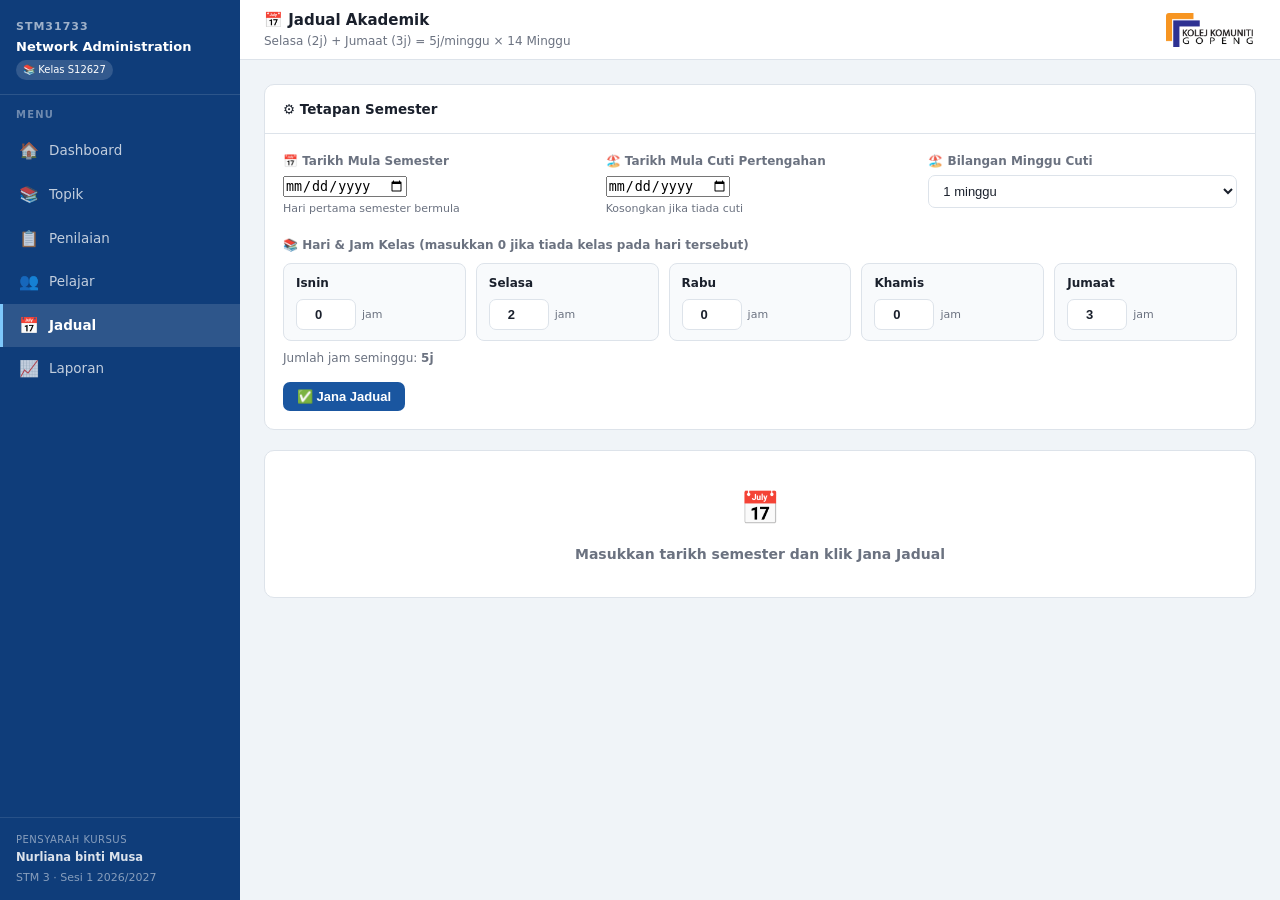
<file: schedule.html>
<!DOCTYPE html>
<html lang="ms">
<head>
<meta charset="UTF-8">
<meta name="viewport" content="width=device-width, initial-scale=1.0">
<title>STM31733 – Jadual Akademik</title>
<link rel="stylesheet" href="style.css">
<style>
/* Schedule-specific styles */
.week-row {
    border: 1px solid var(--border);
    border-radius: 10px;
    margin-bottom: 10px;
    overflow: hidden;
    transition: box-shadow 0.15s;
}
.week-row:hover { box-shadow: 0 2px 8px rgba(0,0,0,0.07); }
.week-row.current { border: 2px solid var(--primary); box-shadow: 0 0 0 3px rgba(26,86,160,0.1); }
.week-row.overdue { border-color: var(--danger); }
.week-row.break-week { border-color: #7c3aed; background: #faf5ff; }
.week-row.done { border-color: var(--success); background: #f0fdf4; }

.week-header {
    display: flex;
    align-items: center;
    gap: 10px;
    padding: 10px 14px;
    cursor: pointer;
    user-select: none;
    flex-wrap: wrap;
}
.week-num {
    font-size: 12px;
    font-weight: 800;
    width: 30px;
    height: 30px;
    border-radius: 50%;
    display: flex;
    align-items: center;
    justify-content: center;
    flex-shrink: 0;
    color: #fff;
    background: var(--muted);
}
.week-row.current  .week-num { background: var(--primary); }
.week-row.done     .week-num { background: var(--success); }
.week-row.overdue  .week-num { background: var(--danger); }
.week-row.break-week .week-num { background: #7c3aed; }

.week-dates {
    font-size: 11.5px;
    color: var(--muted);
    flex-shrink: 0;
}
.week-topics-pill {
    display: flex;
    gap: 4px;
    flex-wrap: wrap;
    flex: 1;
}
.week-status {
    font-size: 11.5px;
    font-weight: 600;
    flex-shrink: 0;
    margin-left: auto;
}
.week-body {
    padding: 0 14px 12px;
    display: none;
}
.week-body.open { display: block; }

.day-section {
    display: flex;
    gap: 10px;
    margin-bottom: 8px;
    flex-wrap: wrap;
}
.day-label {
    font-size: 11px;
    font-weight: 700;
    color: #fff;
    padding: 2px 8px;
    border-radius: 4px;
    flex-shrink: 0;
    width: 70px;
    text-align: center;
    margin-top: 2px;
}
.day-label.tuesday { background: #1a56a0; }
.day-label.friday  { background: #2e7d32; }

.slot-list {
    flex: 1;
    display: flex;
    flex-direction: column;
    gap: 3px;
}
.slot-item {
    display: flex;
    align-items: center;
    gap: 8px;
    font-size: 12px;
    padding: 3px 8px;
    border-radius: 4px;
    background: #f8fafc;
}
.slot-item.pb-slot {
    background: #fef9c3;
    font-weight: 600;
}
.slot-hours {
    font-size: 10px;
    color: var(--muted);
    flex-shrink: 0;
    min-width: 30px;
    text-align: right;
}

/* Input form */
.config-form {
    display: grid;
    grid-template-columns: repeat(auto-fit, minmax(200px, 1fr));
    gap: 14px;
    align-items: end;
}

/* Progress overview */
.week-progress-bar {
    height: 6px;
    background: #e5e7eb;
    border-radius: 99px;
    overflow: hidden;
    margin-top: 4px;
    min-width: 80px;
}
.week-progress-fill {
    height: 100%;
    border-radius: 99px;
    transition: width 0.3s;
}

/* Timeline strip */
.timeline-strip {
    display: flex;
    gap: 4px;
    flex-wrap: nowrap;
    overflow-x: auto;
    padding: 8px 0 4px;
}
.timeline-cell {
    min-width: 48px;
    height: 36px;
    border-radius: 6px;
    display: flex;
    flex-direction: column;
    align-items: center;
    justify-content: center;
    font-size: 10px;
    font-weight: 700;
    color: #fff;
    flex-shrink: 0;
    cursor: pointer;
    opacity: 0.9;
    transition: opacity 0.15s, transform 0.1s;
}
.timeline-cell:hover { opacity: 1; transform: scaleY(1.1); }
.timeline-cell.cell-done    { background: var(--success); }
.timeline-cell.cell-current { background: var(--primary); border: 2px solid #fff; box-shadow: 0 0 0 2px var(--primary); }
.timeline-cell.cell-overdue { background: var(--danger); }
.timeline-cell.cell-future  { background: #94a3b8; }
.timeline-cell.cell-break   { background: #7c3aed; }
</style>
</head>
<body>
<div class="layout">

  <!-- SIDEBAR -->
  <aside class="sidebar">
    <div class="sidebar-brand">
      <div class="course-code">STM31733</div>
      <div class="course-name">Network Administration</div>
      <span class="class-badge">📚 Kelas S12627</span>
    </div>
    <nav class="nav-section">
      <div class="nav-section-title">Menu</div>
      <a href="index.html"       class="nav-item"><span class="icon">🏠</span> Dashboard</a>
      <a href="topics.html"      class="nav-item"><span class="icon">📚</span> Topik</a>
      <a href="assessments.html" class="nav-item"><span class="icon">📋</span> Penilaian</a>
      <a href="students.html"    class="nav-item"><span class="icon">👥</span> Pelajar</a>
      <a href="schedule.html"    class="nav-item"><span class="icon">📅</span> Jadual</a>
      <a href="reports.html"     class="nav-item"><span class="icon">📈</span> Laporan</a>
    </nav>
    <div class="sidebar-footer" id="sf-info"></div>
  </aside>

  <!-- MAIN -->
  <div class="main">
    <div class="topbar">
      <div>
        <div class="topbar-title">📅 Jadual Akademik</div>
        <div class="topbar-sub">Selasa (2j) + Jumaat (3j) = 5j/minggu × 14 Minggu</div>
      </div>
      <img src="KKGPP.png" alt="Logo KKGPP" class="topbar-logo">
    </div>

    <div class="content">

      <!-- CONFIG FORM -->
      <div class="card mb-5">
        <div class="card-header"><h3>⚙️ Tetapan Semester</h3></div>
        <div class="card-body">
          <div style="display:grid;grid-template-columns:repeat(auto-fit,minmax(200px,1fr));gap:14px;margin-bottom:18px">
            <div class="form-group" style="margin:0">
              <label>📅 Tarikh Mula Semester</label>
              <input type="date" id="cfg-sem-start">
              <div style="font-size:11px;color:var(--muted);margin-top:3px">Hari pertama semester bermula</div>
            </div>
            <div class="form-group" style="margin:0">
              <label>🏖️ Tarikh Mula Cuti Pertengahan</label>
              <input type="date" id="cfg-break-start">
              <div style="font-size:11px;color:var(--muted);margin-top:3px">Kosongkan jika tiada cuti</div>
            </div>
            <div class="form-group" style="margin:0">
              <label>🏖️ Bilangan Minggu Cuti</label>
              <select id="cfg-break-weeks">
                <option value="1">1 minggu</option>
                <option value="2">2 minggu</option>
                <option value="3">3 minggu</option>
              </select>
            </div>
          </div>

          <!-- Hari kelas -->
          <div style="margin-bottom:14px">
            <label style="display:block;margin-bottom:8px">📚 Hari & Jam Kelas (masukkan 0 jika tiada kelas pada hari tersebut)</label>
            <div style="display:grid;grid-template-columns:repeat(auto-fit,minmax(130px,1fr));gap:10px" id="class-days-grid">
              <!-- dijana oleh JS -->
            </div>
            <div style="margin-top:8px;font-size:12px;color:var(--muted)">
              Jumlah jam seminggu: <strong id="total-hours-display">0j</strong>
              <span id="hours-warning" style="color:var(--danger);margin-left:8px;display:none">⚠️ Jumlah jam mesti 5j (ikut silibus kursus)</span>
            </div>
          </div>

          <button class="btn btn-primary" onclick="applyConfig()">✅ Jana Jadual</button>
        </div>
      </div>

      <!-- PLACEHOLDER -->
      <div id="schedule-placeholder" class="card mb-4" style="display:none">
        <div class="card-body" style="text-align:center;padding:32px;color:var(--muted)">
          <div style="font-size:32px;margin-bottom:8px">📅</div>
          <div style="font-weight:600">Masukkan tarikh semester dan klik Jana Jadual</div>
        </div>
      </div>

      <!-- SUMMARY STATS -->
      <div class="stat-grid mb-4" id="sched-stats" style="display:none"></div>

      <!-- TIMELINE STRIP -->
      <div class="card mb-4" id="timeline-card" style="display:none">
        <div class="card-header"><h3>📊 Gambaran Keseluruhan 14 Minggu</h3></div>
        <div class="card-body">
          <div class="timeline-strip" id="timeline-strip"></div>
          <div style="display:flex;gap:14px;margin-top:8px;flex-wrap:wrap">
            <span style="font-size:11px;display:flex;align-items:center;gap:4px"><span style="width:12px;height:12px;border-radius:2px;background:var(--success);display:inline-block"></span>Selesai</span>
            <span style="font-size:11px;display:flex;align-items:center;gap:4px"><span style="width:12px;height:12px;border-radius:2px;background:var(--primary);display:inline-block"></span>Minggu Ini</span>
            <span style="font-size:11px;display:flex;align-items:center;gap:4px"><span style="width:12px;height:12px;border-radius:2px;background:var(--danger);display:inline-block"></span>Tertunggak</span>
            <span style="font-size:11px;display:flex;align-items:center;gap:4px"><span style="width:12px;height:12px;border-radius:2px;background:#94a3b8;display:inline-block"></span>Akan Datang</span>
            <span style="font-size:11px;display:flex;align-items:center;gap:4px"><span style="width:12px;height:12px;border-radius:2px;background:#7c3aed;display:inline-block"></span>Cuti</span>
          </div>
        </div>
      </div>

      <!-- WEEK ROWS -->
      <div id="week-list"></div>

    </div>
  </div>
</div>

<script src="data.js"></script>
<script src="app.js"></script>
<script>
let schedWeeks = [];
let schedAlloc = [];
let schedGrouped = [];

// Hari kelas yang boleh dipilih (Isnin=1 hingga Jumaat=5)
const WEEKDAYS = [
    { day: 1, name: "Isnin" },
    { day: 2, name: "Selasa" },
    { day: 3, name: "Rabu" },
    { day: 4, name: "Khamis" },
    { day: 5, name: "Jumaat" },
];

function pageInit() {
    setActiveNav();
    buildClassDaysGrid();
    const cfg = getScheduleConfig();
    if (cfg.semesterStart) {
        populateForm(cfg);
        renderSchedule(cfg);
    } else {
        document.getElementById("schedule-placeholder").style.display = "block";
    }
}

function buildClassDaysGrid() {
    const cfg = getScheduleConfig();
    const grid = document.getElementById("class-days-grid");
    grid.innerHTML = WEEKDAYS.map(wd => {
        const saved = (cfg.classDays || []).find(cd => cd.day === wd.day);
        const hours = saved ? saved.hours : (wd.day === 2 ? 2 : wd.day === 5 ? 3 : 0);
        return `
        <div style="background:#f8fafc;border:1px solid var(--border);border-radius:8px;padding:10px 12px">
          <div style="font-size:12px;font-weight:700;margin-bottom:6px">${wd.name}</div>
          <div style="display:flex;align-items:center;gap:6px">
            <input type="number" id="day-${wd.day}" min="0" max="8" step="0.5" value="${hours}"
              style="width:60px;text-align:center;font-size:13px;font-weight:700"
              oninput="updateTotalHours()">
            <span style="font-size:11px;color:var(--muted)">jam</span>
          </div>
        </div>`;
    }).join("");
    updateTotalHours();
}

function updateTotalHours() {
    let total = 0;
    WEEKDAYS.forEach(wd => {
        const el = document.getElementById("day-" + wd.day);
        if (el) total += parseFloat(el.value) || 0;
    });
    document.getElementById("total-hours-display").textContent = total + "j";
    const warn = document.getElementById("hours-warning");
    if (warn) warn.style.display = total !== 5 && total > 0 ? "" : "none";
}

function populateForm(cfg) {
    document.getElementById("cfg-sem-start").value   = cfg.semesterStart || "";
    document.getElementById("cfg-break-start").value = cfg.midtermBreak  || "";
    document.getElementById("cfg-break-weeks").value = cfg.midtermWeeks  || 1;
    WEEKDAYS.forEach(wd => {
        const el = document.getElementById("day-" + wd.day);
        if (!el) return;
        const saved = (cfg.classDays || []).find(cd => cd.day === wd.day);
        el.value = saved ? saved.hours : 0;
    });
    updateTotalHours();
}

function applyConfig() {
    const semesterStart = document.getElementById("cfg-sem-start").value;
    const midtermBreak  = document.getElementById("cfg-break-start").value;
    const midtermWeeks  = parseInt(document.getElementById("cfg-break-weeks").value) || 1;

    if (!semesterStart) { showToast("Sila masukkan tarikh mula semester.", "error"); return; }

    const classDays = WEEKDAYS.map(wd => ({
        day:   wd.day,
        hours: parseFloat(document.getElementById("day-" + wd.day)?.value) || 0
    }));

    const totalHours = classDays.reduce((s, cd) => s + cd.hours, 0);
    if (totalHours === 0) { showToast("Sila masukkan sekurang-kurangnya satu hari kelas.", "error"); return; }

    const cfg = { semesterStart, midtermBreak, midtermWeeks, classDays };
    saveScheduleConfig(cfg);
    document.getElementById("schedule-placeholder").style.display = "none";
    renderSchedule(cfg);
    showToast("✅ Jadual berjaya dijana!");
}

function renderSchedule(cfg) {
    schedWeeks   = generateAcademicWeeks(cfg);
    schedAlloc   = allocateSchedule(schedWeeks);
    schedGrouped = groupAllocationByWeek(schedWeeks, schedAlloc);
    renderStats();
    renderTimeline();
    renderWeekList();
    document.getElementById("sched-stats").style.display   = "";
    document.getElementById("timeline-card").style.display = "";
}

// ---- Status minggu berdasarkan tarikh & checklist ----
function getWeekStatus(wg) {
    if (wg.isBreak) return "break";
    const today = new Date(); today.setHours(0,0,0,0);
    const start   = new Date(wg.firstDate + "T00:00:00");
    const end     = new Date(wg.lastDate  + "T00:00:00");
    const afterEnd = new Date(end.getTime() + 86400000);

    const allChecked = wg.subtopicRefs.length > 0 &&
        wg.subtopicRefs.every(ref => isSubtopicChecked(ref));

    if (allChecked) return "done";
    if (today >= start && today <= end) return "current";
    if (today > end) return "overdue";
    return "future";
}

function isSubtopicChecked(ref) {
    const st = SUBTOPIC_SCHEDULE.find(s => s.ref === ref);
    if (!st) return false;
    const topic = TOPICS.find(t => t.id === st.topicId);
    if (!topic) return false;
    const sub = topic.subtopics.find(s => s.text.trim() === st.label.trim());
    return sub ? sub.checked : false;
}

function renderStats() {
    const done    = schedGrouped.filter(w => !w.isBreak && getWeekStatus(w) === "done").length;
    const overdue = schedGrouped.filter(w => !w.isBreak && getWeekStatus(w) === "overdue").length;
    const future  = schedGrouped.filter(w => !w.isBreak && getWeekStatus(w) === "future").length;
    const curWeek = schedGrouped.find(w => getWeekStatus(w) === "current");
    const curLabel = curWeek ? "Minggu " + curWeek.acWeek : "—";

    document.getElementById("sched-stats").innerHTML = `
      <div class="stat-card blue"><div class="stat-label">Minggu Semasa</div><div class="stat-value">${curLabel}</div></div>
      <div class="stat-card green"><div class="stat-label">Selesai</div><div class="stat-value">${done}/14</div><div class="stat-sub">Semua subtopik ditick</div></div>
      <div class="stat-card red"><div class="stat-label">Tertunggak</div><div class="stat-value">${overdue}</div><div class="stat-sub">Belum selesai, tempoh tamat</div></div>
      <div class="stat-card teal"><div class="stat-label">Akan Datang</div><div class="stat-value">${future}</div><div class="stat-sub">Minggu hadapan</div></div>
    `;
}

function renderTimeline() {
    const colorMap = { done:"cell-done", current:"cell-current", overdue:"cell-overdue", future:"cell-future", break:"cell-break" };
    document.getElementById("timeline-strip").innerHTML = schedGrouped.map(wg => {
        const status  = getWeekStatus(wg);
        const cls     = colorMap[status] || "cell-future";
        const label   = wg.isBreak ? "Cuti" : "M" + wg.acWeek;
        const dateStr = formatDate(wg.firstDate, "short");
        return `<div class="timeline-cell ${cls}" title="${wg.isBreak ? 'Cuti Pertengahan' : 'Minggu '+wg.acWeek+' ('+dateStr+')'}" onclick="scrollToWeek(${wg.calWeek-1})">
          <div>${label}</div>
        </div>`;
    }).join("");
}

function scrollToWeek(idx) {
    const el = document.getElementById("week-row-" + idx);
    if (el) { el.scrollIntoView({ behavior:"smooth", block:"center" }); document.getElementById("week-body-"+idx)?.classList.add("open"); }
}

function renderWeekList() {
    const topicColor = { T1:"#1a56a0", T2:"#2e7d32", T3:"#e65100", T4:"#7c3aed" };
    const pbColor    = { PB1:"#1a56a0", PB2:"#2e7d32", PB3:"#2e7d32", PB4:"#2e7d32", PB5:"#e65100" };
    const statusMap  = {
        done:    { cls:"done",       icon:"✅", label:"Selesai",       color:"var(--success)" },
        current: { cls:"current",    icon:"🔄", label:"Minggu Ini",    color:"var(--primary)" },
        overdue: { cls:"overdue",    icon:"⚠️", label:"Tertunggak",    color:"var(--danger)"  },
        future:  { cls:"",           icon:"⏳", label:"Akan Datang",   color:"var(--muted)"   },
        break:   { cls:"break-week", icon:"🏖️", label:"Cuti",          color:"#7c3aed"        },
    };

    document.getElementById("week-list").innerHTML = schedGrouped.map((wg, i) => {
        const status = getWeekStatus(wg);
        const sm     = statusMap[status] || statusMap.future;

        if (wg.isBreak) {
            return `<div class="week-row break-week" id="week-row-${i}">
              <div class="week-header">
                <div class="week-num">🏖</div>
                <div>
                  <div style="font-size:13px;font-weight:700;color:#7c3aed">Cuti Pertengahan Semester</div>
                  <div class="week-dates">${formatDate(wg.firstDate)} – ${formatDate(wg.lastDate)}</div>
                </div>
                <span class="badge" style="background:#ede9fe;color:#7c3aed;margin-left:auto">🏖️ Cuti</span>
              </div>
            </div>`;
        }

        const renderItems = (items) => items.length ? items.map(it => {
            const isPB    = it.type === "pb";
            const color   = isPB ? (pbColor[it.ref]||"#1a56a0") : (topicColor[SUBTOPIC_SCHEDULE.find(s=>s.ref===it.ref)?.topicId]||"#1a56a0");
            const checked = it.type === "subtopic" ? isSubtopicChecked(it.ref) : calcPBStatus(it.ref) === "selesai";
            return `<div class="slot-item ${isPB?'pb-slot':''}">
              <span style="width:8px;height:8px;border-radius:50%;background:${color};flex-shrink:0;display:inline-block"></span>
              <span style="${checked?'text-decoration:line-through;color:var(--muted)':''}">${it.label}</span>
              ${isPB?'<span class="badge badge-warning" style="font-size:10px;padding:1px 5px">PB</span>':''}
              <span class="slot-hours">${it.hours}j</span>
            </div>`;
        }).join("") : '<div class="text-muted" style="font-size:12px">—</div>';

        const pills = [
            ...wg.topicIds.map(tid => `<span class="badge badge-primary" style="font-size:10px">${tid}</span>`),
            ...wg.pbRefs.map(pb  => `<span class="badge badge-warning"  style="font-size:10px">${pb}</span>`),
        ].join("");

        const totalST   = wg.subtopicRefs.length;
        const checkedST = wg.subtopicRefs.filter(r => isSubtopicChecked(r)).length;
        const pct       = totalST > 0 ? Math.round((checkedST/totalST)*100) : 0;

        // Amaran tertunggak
        const overdueAlert = status === "overdue" && totalST > 0 && checkedST < totalST
            ? `<div style="background:#fee2e2;border:1px solid #fca5a5;border-radius:6px;padding:8px 12px;margin-top:10px;font-size:12px;color:#b91c1c">
                ⚠️ <strong>Amaran:</strong> Minggu ini telah tamat tetapi ${totalST - checkedST} subtopik masih belum selesai.
                Sila tandakan subtopik dalam <a href="topics.html" style="color:#b91c1c;font-weight:700">halaman Topik</a> atau semak semula pelaksanaan.
               </div>` : "";

        // Susun items ikut hari
        const dayGroups = wg.classDates ? wg.classDates.map(cd => ({
            ...cd,
            items: wg.items.filter(it => it.date === cd.date)
        })) : [];

        const colCount = dayGroups.length || 1;
        const daysHTML = dayGroups.map(dg => `
          <div>
            <div style="font-size:11px;font-weight:700;color:var(--muted);margin-bottom:4px">📅 ${dg.dayName.toUpperCase()} · ${formatDate(dg.date)} (${dg.hours}j)</div>
            <div class="slot-list">${renderItems(dg.items)}</div>
          </div>`).join("");

        return `
        <div class="week-row ${sm.cls}" id="week-row-${i}">
          <div class="week-header" onclick="toggleWeek(${i})">
            <div class="week-num">${wg.acWeek}</div>
            <div style="min-width:160px">
              <div style="font-size:13px;font-weight:700">${wg.label}</div>
              <div class="week-dates">${formatDate(wg.firstDate)} – ${formatDate(wg.lastDate)}</div>
              ${totalST > 0 ? `<div class="week-progress-bar" style="margin-top:4px"><div class="week-progress-fill" style="width:${pct}%;background:${sm.color}"></div></div>` : ""}
            </div>
            <div class="week-topics-pill">${pills}</div>
            <div class="week-status" style="color:${sm.color}">${sm.icon} ${sm.label}</div>
            <span style="font-size:11px;color:var(--muted);margin-left:6px">▾</span>
          </div>
          <div class="week-body" id="week-body-${i}">
            <div style="display:grid;grid-template-columns:repeat(${colCount},1fr);gap:12px;margin-top:4px">
              ${daysHTML}
            </div>
            ${totalST > 0 ? `<div style="font-size:11px;color:var(--muted);margin-top:8px;text-align:right">Subtopik selesai: ${checkedST}/${totalST} (${pct}%) — tandakan dalam <a href="topics.html" style="color:var(--primary)">halaman Topik</a></div>` : ""}
            ${overdueAlert}
          </div>
        </div>`;
    }).join("");

    // Auto-buka minggu semasa atau tertunggak terakhir
    const curIdx = schedGrouped.findIndex(w => getWeekStatus(w) === "current");
    if (curIdx >= 0) { document.getElementById("week-body-"+curIdx)?.classList.add("open"); }
}

function toggleWeek(i) {
    document.getElementById("week-body-" + i)?.classList.toggle("open");
}

function formatDate(dateStr, mode) {
    if (!dateStr) return "—";
    const d = new Date(dateStr + "T00:00:00");
    if (mode === "short") return d.toLocaleDateString("ms-MY", { day:"numeric", month:"short" });
    return d.toLocaleDateString("ms-MY", { day:"numeric", month:"long", year:"numeric" });
}
</script>
</body>
</html>
</file>
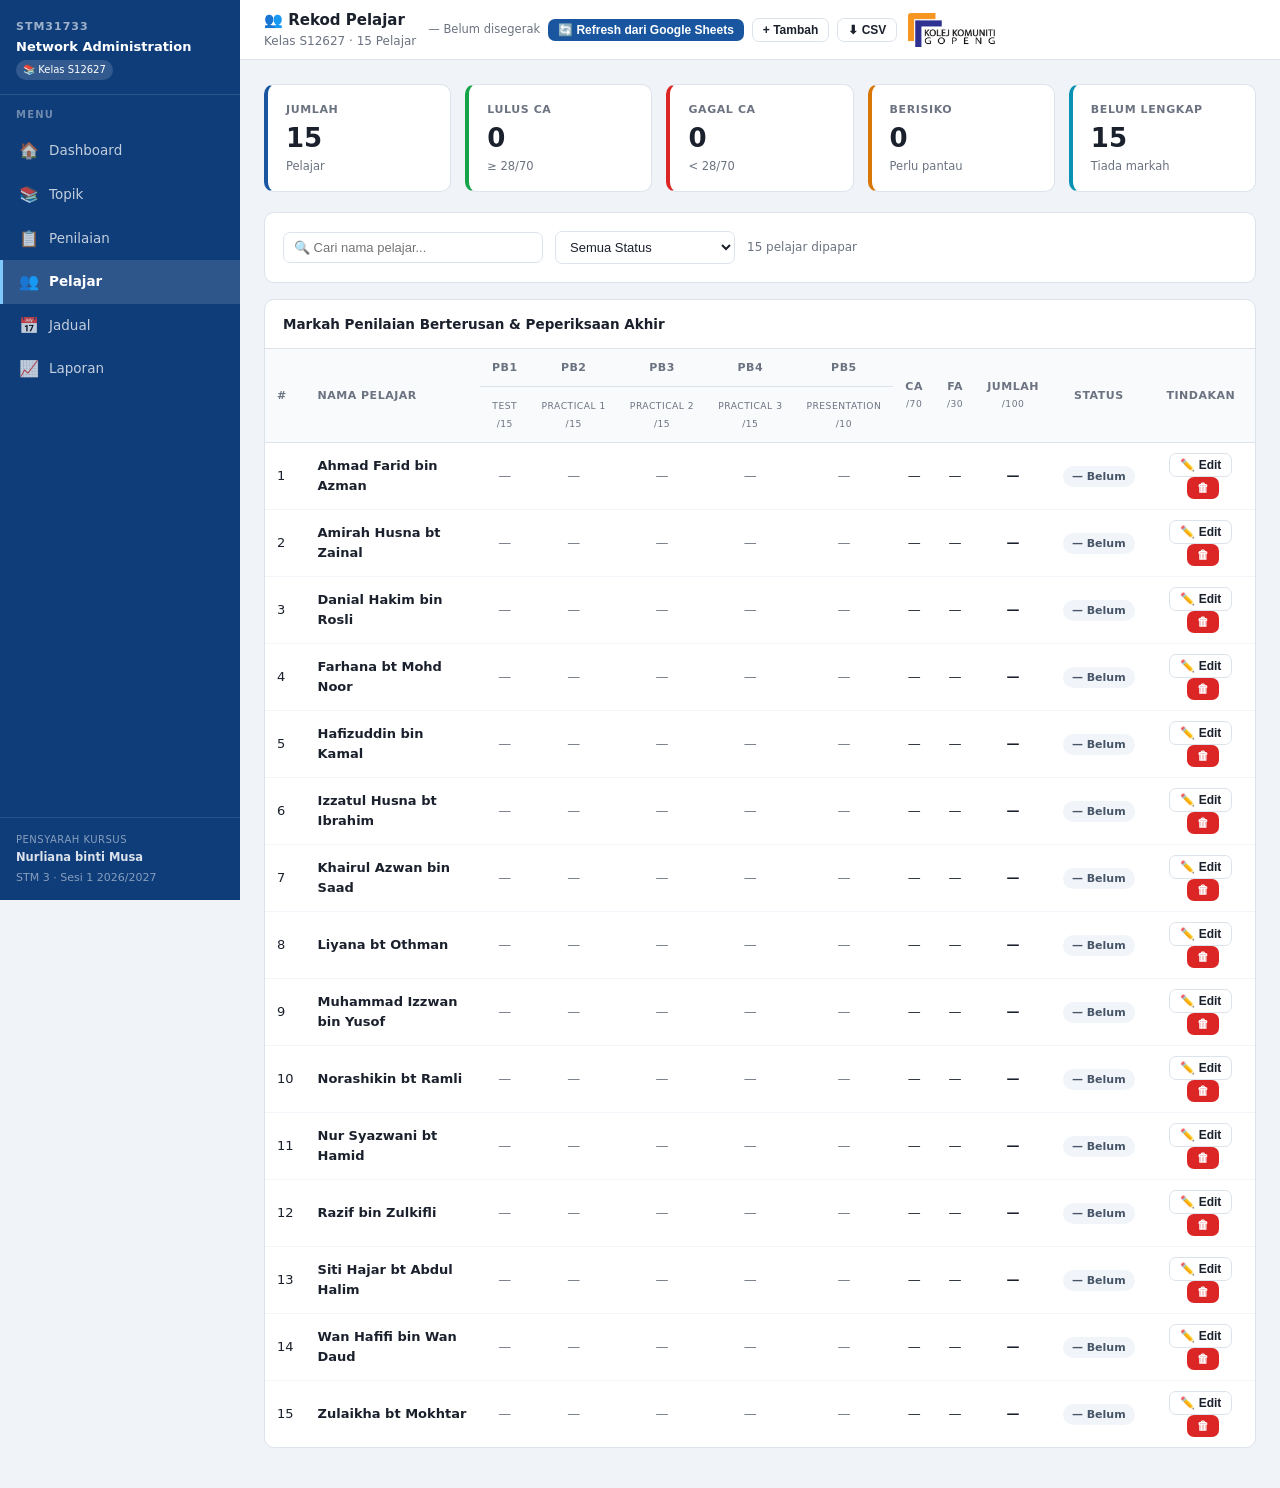
<file: students.html>
<!DOCTYPE html>
<html lang="ms">
<head>
<meta charset="UTF-8">
<meta name="viewport" content="width=device-width, initial-scale=1.0">
<title>STM31733 – Rekod Pelajar</title>
<link rel="stylesheet" href="style.css">
</head>
<body>
<div class="layout">

  <!-- SIDEBAR -->
  <aside class="sidebar">
    <div class="sidebar-brand">
      <div class="course-code">STM31733</div>
      <div class="course-name">Network Administration</div>
      <span class="class-badge">📚 Kelas S12627</span>
    </div>
    <nav class="nav-section">
      <div class="nav-section-title">Menu</div>
      <a href="index.html"       class="nav-item"><span class="icon">🏠</span> Dashboard</a>
      <a href="topics.html"      class="nav-item"><span class="icon">📚</span> Topik</a>
      <a href="assessments.html" class="nav-item"><span class="icon">📋</span> Penilaian</a>
      <a href="students.html"    class="nav-item"><span class="icon">👥</span> Pelajar</a>
      <a href="schedule.html"    class="nav-item"><span class="icon">📅</span> Jadual</a>
      <a href="reports.html"     class="nav-item"><span class="icon">📈</span> Laporan</a>
    </nav>
    <div class="sidebar-footer" id="sf-info"></div>
  </aside>

  <!-- MAIN -->
  <div class="main">
    <div class="topbar">
      <div>
        <div class="topbar-title">👥 Rekod Pelajar</div>
        <div class="topbar-sub">Kelas S12627 · <span id="studentCount">15</span> Pelajar</div>
      </div>
      <div class="flex gap-2" style="flex-wrap:wrap;align-items:center">
        <span id="syncStatus" style="font-size:11.5px;color:var(--muted)">— Belum disegerak</span>
        <button id="syncBtn" class="btn btn-primary btn-sm" onclick="doSync()">🔄 Refresh dari Google Sheets</button>
        <button class="btn btn-outline btn-sm" onclick="openAddModal()">+ Tambah</button>
        <button class="btn btn-outline btn-sm" onclick="exportCSV()">⬇ CSV</button>
        <img src="KKGPP.png" alt="Logo KKGPP" class="topbar-logo">
      </div>
    </div>

    <div class="content">

      <!-- STAT MINI -->
      <div class="stat-grid mb-5" id="mini-stats"></div>

      <!-- FILTER -->
      <div class="card mb-4">
        <div class="card-body" style="display:flex;gap:12px;align-items:center;flex-wrap:wrap">
          <input type="text" id="searchInput" placeholder="🔍 Cari nama pelajar..." style="max-width:260px" oninput="renderTable()">
          <select id="filterStatus" onchange="renderTable()" style="max-width:180px">
            <option value="">Semua Status</option>
            <option value="lulus">✅ Lulus CA</option>
            <option value="gagal">❌ Gagal CA</option>
            <option value="berisiko">⚠️ Berisiko</option>
            <option value="belum">— Belum Lengkap</option>
          </select>
          <span id="filter-count" class="text-muted"></span>
        </div>
      </div>

      <!-- MAIN TABLE -->
      <div class="card mb-4">
        <div class="card-header">
          <h3>Markah Penilaian Berterusan & Peperiksaan Akhir</h3>
        </div>
        <div class="card-body p0">
          <div class="table-wrap">
            <table class="marks-table">
              <thead>
                <tr>
                  <th rowspan="2">#</th>
                  <th rowspan="2">Nama Pelajar</th>
                  <th class="center">PB1</th>
                  <th class="center">PB2</th>
                  <th class="center">PB3</th>
                  <th class="center">PB4</th>
                  <th class="center">PB5</th>
                  <th class="center" rowspan="2">CA<br><small style="font-weight:400">/70</small></th>
                  <th class="center" rowspan="2">FA<br><small style="font-weight:400">/30</small></th>
                  <th class="center" rowspan="2">Jumlah<br><small style="font-weight:400">/100</small></th>
                  <th class="center" rowspan="2">Status</th>
                  <th class="center" rowspan="2">Tindakan</th>
                </tr>
                <tr>
                  <th class="center"><small style="font-weight:400">Test<br>/15</small></th>
                  <th class="center"><small style="font-weight:400">Practical 1<br>/15</small></th>
                  <th class="center"><small style="font-weight:400">Practical 2<br>/15</small></th>
                  <th class="center"><small style="font-weight:400">Practical 3<br>/15</small></th>
                  <th class="center"><small style="font-weight:400">Presentation<br>/10</small></th>
                </tr>
              </thead>
              <tbody id="students-tbody"></tbody>
            </table>
          </div>
        </div>
      </div>

    </div>
  </div>
</div>

<!-- MODAL: Edit Markah -->
<div class="modal-overlay" id="editModal">
  <div class="modal">
    <h2 id="modal-title">✏️ Edit Markah Pelajar</h2>
    <input type="hidden" id="edit-sid">
    <div class="form-group">
      <label>Nama Pelajar</label>
      <input type="text" id="edit-name" placeholder="Nama penuh pelajar">
    </div>
    <div style="display:grid;grid-template-columns:1fr 1fr;gap:12px">
      <div class="form-group">
        <label>PB1 – Test (max 15)</label>
        <input type="number" id="edit-pb1" min="0" max="15" step="0.5" placeholder="0–15">
      </div>
      <div class="form-group">
        <label>PB2 – Practical 1 (max 15)</label>
        <input type="number" id="edit-pb2" min="0" max="15" step="0.5" placeholder="0–15">
      </div>
      <div class="form-group">
        <label>PB3 – Practical 2 (max 15)</label>
        <input type="number" id="edit-pb3" min="0" max="15" step="0.5" placeholder="0–15">
      </div>
      <div class="form-group">
        <label>PB4 – Practical 3 (max 15)</label>
        <input type="number" id="edit-pb4" min="0" max="15" step="0.5" placeholder="0–15">
      </div>
      <div class="form-group">
        <label>PB5 – Presentation (max 10)</label>
        <input type="number" id="edit-pb5" min="0" max="10" step="0.5" placeholder="0–10">
      </div>
      <div class="form-group">
        <label>FA – Final Assessment (max 30)</label>
        <input type="number" id="edit-fa" min="0" max="30" step="0.5" placeholder="0–30">
      </div>
    </div>
    <div id="edit-preview" style="background:#f8fafc;border:1px solid var(--border);border-radius:8px;padding:12px;margin-top:4px;font-size:12px;color:var(--muted)"></div>
    <div class="modal-actions">
      <button class="btn btn-outline" onclick="closeModal('editModal')">Batal</button>
      <button class="btn btn-primary" onclick="saveMarks()">💾 Simpan</button>
    </div>
  </div>
</div>

<!-- MODAL: Tambah Pelajar -->
<div class="modal-overlay" id="addModal">
  <div class="modal">
    <h2>➕ Tambah Pelajar Baharu</h2>
    <div class="form-group">
      <label>Nama Penuh Pelajar</label>
      <input type="text" id="new-name" placeholder="Contoh: Ahmad bin Ali">
    </div>
    <div class="modal-actions">
      <button class="btn btn-outline" onclick="closeModal('addModal')">Batal</button>
      <button class="btn btn-success" onclick="addStudent()">➕ Tambah</button>
    </div>
  </div>
</div>

<script src="data.js"></script>
<script src="app.js"></script>
<script>
const MAX_MARKS = { PB1:15, PB2:15, PB3:15, PB4:15, PB5:10, FA:30 };
const PB_KEYS   = ["PB1","PB2","PB3","PB4","PB5"];

function doSync() {
    fetchFromGoogleSheets(
        (count) => {
            document.getElementById("studentCount").textContent = count;
            showToast(`✅ ${count} rekod pelajar berjaya diimport dari Google Sheets!`);
            renderStats();
            renderTable();
        },
        (err) => {
            showToast("❌ Gagal mendapatkan data: " + (err ? err.message : "Ralat tidak diketahui"), "error");
        }
    );
}

function pageInit() {
    setActiveNav();
    renderStats();
    renderTable();

    // Live preview markah dalam modal
    ["pb1","pb2","pb3","pb4","pb5","fa"].forEach(f => {
        document.getElementById("edit-" + f).addEventListener("input", updatePreview);
    });
}

function renderStats() {
    const lulus   = STUDENTS.filter(s => caStatus(s.marks) === "lulus").length;
    const gagal   = STUDENTS.filter(s => caStatus(s.marks) === "gagal").length;
    const berisiko = STUDENTS.filter(s => riskStatus(s.marks)).length;
    const belum   = STUDENTS.filter(s => caStatus(s.marks) === "tiada").length;
    document.getElementById("mini-stats").innerHTML = `
      <div class="stat-card blue"><div class="stat-label">Jumlah</div><div class="stat-value">${STUDENTS.length}</div><div class="stat-sub">Pelajar</div></div>
      <div class="stat-card green"><div class="stat-label">Lulus CA</div><div class="stat-value">${lulus}</div><div class="stat-sub">≥ 28/70</div></div>
      <div class="stat-card red"><div class="stat-label">Gagal CA</div><div class="stat-value">${gagal}</div><div class="stat-sub">< 28/70</div></div>
      <div class="stat-card amber"><div class="stat-label">Berisiko</div><div class="stat-value">${berisiko}</div><div class="stat-sub">Perlu pantau</div></div>
      <div class="stat-card teal"><div class="stat-label">Belum Lengkap</div><div class="stat-value">${belum}</div><div class="stat-sub">Tiada markah</div></div>
    `;
}

function renderTable() {
    const query  = document.getElementById("searchInput").value.toLowerCase();
    const filter = document.getElementById("filterStatus").value;

    let list = STUDENTS.filter(s => {
        if (query && !s.name.toLowerCase().includes(query)) return false;
        if (filter === "lulus")    return caStatus(s.marks) === "lulus";
        if (filter === "gagal")    return caStatus(s.marks) === "gagal";
        if (filter === "berisiko") return riskStatus(s.marks);
        if (filter === "belum")    return caStatus(s.marks) === "tiada";
        return true;
    });

    document.getElementById("filter-count").textContent = `${list.length} pelajar dipapar`;

    if (list.length === 0) {
        document.getElementById("students-tbody").innerHTML =
            `<tr><td colspan="12" style="text-align:center;padding:24px;color:var(--muted)">Tiada rekod ditemui.</td></tr>`;
        return;
    }

    document.getElementById("students-tbody").innerHTML = list.map((s, i) => {
        const ca = calcCA(s.marks);
        const total = calcTotal(s.marks);
        const cs = caStatus(s.marks);
        const fs = faStatus(s.marks);
        const os = overallStatus(s.marks);
        const risk = riskStatus(s.marks);

        const statusBadgeHtml =
            os === "lulus"  ? '<span class="badge badge-success">✅ Lulus</span>' :
            os === "gagal"  ? '<span class="badge badge-danger">❌ Gagal</span>' :
            risk            ? '<span class="badge badge-warning">⚠️ Berisiko</span>' :
                              '<span class="badge badge-neutral">— Belum</span>';

        const caStyle = cs === "gagal" ? "color:#dc2626;font-weight:700" : cs === "lulus" ? "color:#16a34a;font-weight:700" : "";

        return `<tr>
          <td>${i+1}</td>
          <td><strong>${s.name}</strong>${risk && cs !== "gagal" ? ' <span style="font-size:10px;color:#d97706">⚠️</span>' : ''}</td>
          ${PB_KEYS.map((k, j) => {
            const v = s.marks[k];
            const style = v !== null && v !== "" ? markColor(v, MAX_MARKS[k]) : "color:var(--muted)";
            return `<td class="center" style="${style}">${v !== null && v !== "" ? v : '—'}</td>`;
          }).join("")}
          <td class="center" style="${caStyle}">${ca !== null ? ca : '—'}</td>
          <td class="center" style="${fs==='gagal'?'color:#dc2626;font-weight:700':fs==='lulus'?'color:#16a34a;font-weight:700':''}">${s.marks.FA !== null && s.marks.FA !== "" ? s.marks.FA : '—'}</td>
          <td class="center" style="font-weight:700">${total !== null ? total : '—'}</td>
          <td class="center">${statusBadgeHtml}</td>
          <td class="center">
            <button class="btn btn-outline btn-sm" onclick="openEditModal(${s.id})">✏️ Edit</button>
            <button class="btn btn-danger btn-sm" style="margin-left:4px" onclick="deleteStudent(${s.id})">🗑</button>
          </td>
        </tr>`;
    }).join("");
}

function openEditModal(id) {
    const s = STUDENTS.find(x => x.id === id);
    if (!s) return;
    document.getElementById("edit-sid").value  = id;
    document.getElementById("edit-name").value = s.name;
    document.getElementById("edit-pb1").value  = s.marks.PB1 !== null ? s.marks.PB1 : "";
    document.getElementById("edit-pb2").value  = s.marks.PB2 !== null ? s.marks.PB2 : "";
    document.getElementById("edit-pb3").value  = s.marks.PB3 !== null ? s.marks.PB3 : "";
    document.getElementById("edit-pb4").value  = s.marks.PB4 !== null ? s.marks.PB4 : "";
    document.getElementById("edit-pb5").value  = s.marks.PB5 !== null ? s.marks.PB5 : "";
    document.getElementById("edit-fa").value   = s.marks.FA  !== null ? s.marks.FA  : "";
    document.getElementById("modal-title").textContent = "✏️ Edit Markah – " + s.name;
    updatePreview();
    document.getElementById("editModal").classList.add("open");
}

function updatePreview() {
    const marks = {
        PB1: document.getElementById("edit-pb1").value !== "" ? parseFloat(document.getElementById("edit-pb1").value) : null,
        PB2: document.getElementById("edit-pb2").value !== "" ? parseFloat(document.getElementById("edit-pb2").value) : null,
        PB3: document.getElementById("edit-pb3").value !== "" ? parseFloat(document.getElementById("edit-pb3").value) : null,
        PB4: document.getElementById("edit-pb4").value !== "" ? parseFloat(document.getElementById("edit-pb4").value) : null,
        PB5: document.getElementById("edit-pb5").value !== "" ? parseFloat(document.getElementById("edit-pb5").value) : null,
        FA:  document.getElementById("edit-fa").value  !== "" ? parseFloat(document.getElementById("edit-fa").value)  : null,
    };
    const ca = calcCA(marks);
    const total = calcTotal(marks);
    const cs = caStatus(marks);
    const fs = faStatus(marks);
    const caColor = cs === "lulus" ? "#16a34a" : cs === "gagal" ? "#dc2626" : "#6b7280";
    const faColor = fs === "lulus" ? "#16a34a" : fs === "gagal" ? "#dc2626" : "#6b7280";
    document.getElementById("edit-preview").innerHTML = `
      <strong>Pratontonan:</strong>
      CA = <strong style="color:${caColor}">${ca !== null ? ca + "/70" : "—"}</strong>
      (${cs === "lulus" ? "✅ Lulus" : cs === "gagal" ? "❌ Gagal" : "—"}) &nbsp;|&nbsp;
      FA = <strong style="color:${faColor}">${marks.FA !== null ? marks.FA + "/30" : "—"}</strong>
      (${fs === "lulus" ? "✅ Lulus" : fs === "gagal" ? "❌ Gagal" : "—"}) &nbsp;|&nbsp;
      Jumlah = <strong>${total !== null ? total + "/100" : "—"}</strong>
    `;
}

function saveMarks() {
    const id   = parseInt(document.getElementById("edit-sid").value);
    const name = document.getElementById("edit-name").value.trim();
    const s    = STUDENTS.find(x => x.id === id);
    if (!s || !name) { showToast("Sila isi nama pelajar.", "error"); return; }

    const fields = { PB1:[0,15], PB2:[0,15], PB3:[0,15], PB4:[0,15], PB5:[0,10], FA:[0,30] };
    const vals   = {
        PB1: document.getElementById("edit-pb1").value,
        PB2: document.getElementById("edit-pb2").value,
        PB3: document.getElementById("edit-pb3").value,
        PB4: document.getElementById("edit-pb4").value,
        PB5: document.getElementById("edit-pb5").value,
        FA:  document.getElementById("edit-fa").value,
    };

    for (const [k, [mn, mx]] of Object.entries(fields)) {
        if (vals[k] !== "") {
            const v = parseFloat(vals[k]);
            if (isNaN(v) || v < mn || v > mx) {
                showToast(`Markah ${k} mesti antara ${mn}–${mx}.`, "error"); return;
            }
        }
    }

    s.name = name;
    for (const [k] of Object.entries(fields)) {
        s.marks[k] = vals[k] !== "" ? parseFloat(vals[k]) : null;
    }

    saveData();
    closeModal("editModal");
    renderStats();
    renderTable();
    showToast("✅ Markah berjaya disimpan!");
}

function openAddModal() {
    document.getElementById("new-name").value = "";
    document.getElementById("addModal").classList.add("open");
}

function addStudent() {
    const name = document.getElementById("new-name").value.trim();
    if (!name) { showToast("Sila masukkan nama pelajar.", "error"); return; }
    const newId = STUDENTS.length > 0 ? Math.max(...STUDENTS.map(s=>s.id)) + 1 : 1;
    STUDENTS.push({ id: newId, name, marks: { PB1:null, PB2:null, PB3:null, PB4:null, PB5:null, FA:null } });
    saveData();
    closeModal("addModal");
    renderStats();
    renderTable();
    showToast("✅ Pelajar berjaya ditambah!");
}

function deleteStudent(id) {
    const s = STUDENTS.find(x => x.id === id);
    if (!s) return;
    if (!confirm(`Padam rekod "${s.name}"? Tindakan ini tidak boleh diundur.`)) return;
    const idx = STUDENTS.indexOf(s);
    STUDENTS.splice(idx, 1);
    saveData();
    renderStats();
    renderTable();
    showToast("🗑 Rekod pelajar dipadamkan.", "error");
}

function closeModal(id) {
    document.getElementById(id).classList.remove("open");
}

function exportCSV() {
    const headers = ["Bil","Nama","PB1","PB2","PB3","PB4","PB5","CA","FA","Jumlah","Status CA","Status FA","Status Keseluruhan"];
    const rows = STUDENTS.map((s, i) => {
        const ca = calcCA(s.marks);
        const total = calcTotal(s.marks);
        return [
            i+1, `"${s.name}"`,
            s.marks.PB1??'', s.marks.PB2??'', s.marks.PB3??'', s.marks.PB4??'', s.marks.PB5??'',
            ca??'', s.marks.FA??'', total??'',
            caStatus(s.marks), faStatus(s.marks), overallStatus(s.marks)
        ].join(",");
    });
    const csv = [headers.join(","), ...rows].join("\n");
    const blob = new Blob([csv], { type: "text/csv" });
    const url  = URL.createObjectURL(blob);
    const a    = document.createElement("a");
    a.href = url; a.download = "STM31733_S12627_Markah.csv"; a.click();
    URL.revokeObjectURL(url);
    showToast("⬇ Fail CSV berjaya dieksport!");
}
</script>
</body>
</html>
</file>
<file: style.css>
/* ============================================================
   STM31733 Dashboard - Main Stylesheet
   ============================================================ */

:root {
    --primary:    #1a56a0;
    --primary-dk: #0f3d7a;
    --secondary:  #2e7d32;
    --accent:     #e65100;
    --bg:         #f0f4f8;
    --surface:    #ffffff;
    --border:     #dde3ea;
    --text:       #1a202c;
    --muted:      #6b7280;
    --success:    #16a34a;
    --warning:    #d97706;
    --danger:     #dc2626;
    --info:       #0891b2;
    --sidebar-w:  240px;
    --topbar-h:   60px;
}

* { box-sizing: border-box; margin: 0; padding: 0; }

body {
    font-family: -apple-system, "Segoe UI", system-ui, sans-serif;
    font-size: 14px;
    line-height: 1.6;
    background: var(--bg);
    color: var(--text);
}

/* ---- LAYOUT ---- */
.layout { display: flex; min-height: 100vh; }

/* SIDEBAR */
.sidebar {
    width: var(--sidebar-w);
    background: var(--primary-dk);
    color: #fff;
    display: flex;
    flex-direction: column;
    position: fixed;
    top: 0; left: 0;
    height: 100vh;
    z-index: 100;
    overflow-y: auto;
}

.sidebar-brand {
    padding: 18px 16px 14px;
    border-bottom: 1px solid rgba(255,255,255,0.12);
}
.sidebar-brand .course-code {
    font-size: 11px;
    font-weight: 700;
    letter-spacing: 1px;
    color: rgba(255,255,255,0.6);
    text-transform: uppercase;
}
.sidebar-brand .course-name {
    font-size: 13px;
    font-weight: 600;
    color: #fff;
    line-height: 1.3;
    margin-top: 3px;
}
.sidebar-brand .class-badge {
    display: inline-block;
    background: rgba(255,255,255,0.15);
    color: #fff;
    font-size: 10px;
    padding: 2px 7px;
    border-radius: 10px;
    margin-top: 5px;
}

.nav-section {
    padding: 12px 0 4px;
}
.nav-section-title {
    font-size: 10px;
    font-weight: 700;
    letter-spacing: 1.2px;
    color: rgba(255,255,255,0.4);
    text-transform: uppercase;
    padding: 0 16px 6px;
}

.nav-item {
    display: flex;
    align-items: center;
    gap: 10px;
    padding: 9px 16px;
    color: rgba(255,255,255,0.75);
    text-decoration: none;
    font-size: 13.5px;
    border-left: 3px solid transparent;
    transition: background 0.15s, color 0.15s, border-color 0.15s;
}
.nav-item:hover {
    background: rgba(255,255,255,0.08);
    color: #fff;
}
.nav-item.active {
    background: rgba(255,255,255,0.13);
    color: #fff;
    border-left-color: #7ec8fb;
    font-weight: 600;
}
.nav-item .icon { font-size: 16px; width: 20px; text-align: center; }

.sidebar-footer {
    margin-top: auto;
    padding: 14px 16px;
    border-top: 1px solid rgba(255,255,255,0.1);
    font-size: 11px;
    color: rgba(255,255,255,0.4);
    line-height: 1.5;
}

/* MAIN CONTENT */
.main {
    margin-left: var(--sidebar-w);
    flex: 1;
    display: flex;
    flex-direction: column;
    min-height: 100vh;
}

/* TOPBAR */
.topbar {
    height: var(--topbar-h);
    background: var(--surface);
    border-bottom: 1px solid var(--border);
    display: flex;
    align-items: center;
    padding: 0 24px;
    position: sticky;
    top: 0;
    z-index: 50;
    gap: 12px;
}

/* Logo sentiasa di penjuru kanan topbar */
.topbar-logo {
    height: 40px;
    width: auto;
    border-radius: 6px;
    background: #fff;
    padding: 3px;
    /*box-shadow: 0 1px 4px rgba(0,0,0,0.1);*/
    flex-shrink: 0;
    margin-left: auto;
}
.topbar-title {
    font-size: 15px;
    font-weight: 700;
    color: var(--text);
    flex: 1;
}
.topbar-sub {
    font-size: 12px;
    color: var(--muted);
    font-weight: 400;
}

/* PAGE CONTENT */
.content {
    padding: 24px;
    flex: 1;
}

/* ---- CARDS ---- */
.card {
    background: var(--surface);
    border: 1px solid var(--border);
    border-radius: 10px;
    overflow: hidden;
}
.card-header {
    padding: 14px 18px 12px;
    border-bottom: 1px solid var(--border);
    display: flex;
    align-items: center;
    justify-content: space-between;
    gap: 10px;
}
.card-header h3 {
    font-size: 13.5px;
    font-weight: 700;
    color: var(--text);
}
.card-body { padding: 18px; }
.card-body.p0 { padding: 0; }

/* ---- STAT CARDS ---- */
.stat-grid {
    display: grid;
    grid-template-columns: repeat(auto-fit, minmax(160px, 1fr));
    gap: 14px;
    margin-bottom: 20px;
}
.stat-card {
    background: var(--surface);
    border: 1px solid var(--border);
    border-radius: 10px;
    padding: 16px 18px;
    display: flex;
    flex-direction: column;
    gap: 6px;
}
.stat-card .stat-label {
    font-size: 11px;
    font-weight: 600;
    text-transform: uppercase;
    letter-spacing: 0.6px;
    color: var(--muted);
}
.stat-card .stat-value {
    font-size: 26px;
    font-weight: 800;
    line-height: 1;
    color: var(--text);
}
.stat-card .stat-sub {
    font-size: 11.5px;
    color: var(--muted);
}
.stat-card.green { border-left: 4px solid var(--success); }
.stat-card.amber { border-left: 4px solid var(--warning); }
.stat-card.red   { border-left: 4px solid var(--danger);  }
.stat-card.blue  { border-left: 4px solid var(--primary); }
.stat-card.teal  { border-left: 4px solid var(--info);    }

/* ---- GRID LAYOUT ---- */
.grid-2 { display: grid; grid-template-columns: 1fr 1fr; gap: 16px; }
.grid-3 { display: grid; grid-template-columns: 1fr 1fr 1fr; gap: 16px; }
.mb-4   { margin-bottom: 16px; }
.mb-5   { margin-bottom: 20px; }

/* ---- BADGES ---- */
.badge {
    display: inline-flex;
    align-items: center;
    padding: 2px 9px;
    border-radius: 12px;
    font-size: 11px;
    font-weight: 600;
    white-space: nowrap;
}
.badge-success { background: #dcfce7; color: #15803d; }
.badge-warning { background: #fef9c3; color: #92400e; }
.badge-danger  { background: #fee2e2; color: #b91c1c; }
.badge-info    { background: #e0f2fe; color: #0369a1; }
.badge-neutral { background: #f1f5f9; color: #475569; }
.badge-primary { background: #dbeafe; color: #1d4ed8; }

/* ---- PROGRESS BAR ---- */
.progress-bar-wrap {
    background: #e5e7eb;
    border-radius: 99px;
    height: 8px;
    overflow: hidden;
}
.progress-bar-fill {
    height: 100%;
    border-radius: 99px;
    transition: width 0.4s ease;
}
.progress-bar-fill.green { background: var(--success); }
.progress-bar-fill.amber { background: var(--warning); }
.progress-bar-fill.red   { background: var(--danger);  }
.progress-bar-fill.blue  { background: var(--primary); }

/* ---- TABLE ---- */
.table-wrap { overflow-x: auto; }
table {
    width: 100%;
    border-collapse: collapse;
    font-size: 13px;
}
thead tr { background: #f8fafc; }
th {
    padding: 10px 12px;
    text-align: left;
    font-size: 11px;
    font-weight: 700;
    text-transform: uppercase;
    letter-spacing: 0.5px;
    color: var(--muted);
    border-bottom: 1px solid var(--border);
    white-space: nowrap;
}
td {
    padding: 10px 12px;
    border-bottom: 1px solid #f1f5f9;
    vertical-align: middle;
}
tr:last-child td { border-bottom: none; }
tbody tr:hover { background: #f8fafc; }
th.center, td.center { text-align: center; }

/* ---- TOPIC CARD ---- */
.topic-card {
    background: var(--surface);
    border: 1px solid var(--border);
    border-radius: 10px;
    padding: 16px 18px;
    display: flex;
    flex-direction: column;
    gap: 10px;
    transition: box-shadow 0.15s;
}
.topic-card:hover { box-shadow: 0 2px 10px rgba(0,0,0,0.07); }
.topic-card .topic-header {
    display: flex;
    align-items: flex-start;
    justify-content: space-between;
    gap: 10px;
}
.topic-no {
    background: var(--primary);
    color: #fff;
    font-size: 12px;
    font-weight: 700;
    width: 28px; height: 28px;
    border-radius: 50%;
    display: flex; align-items: center; justify-content: center;
    flex-shrink: 0;
}
.topic-title { font-size: 13.5px; font-weight: 700; color: var(--text); }
.topic-meta  { font-size: 11.5px; color: var(--muted); }
.topic-subtopics {
    list-style: none;
    display: flex;
    flex-direction: column;
    gap: 3px;
}
.topic-subtopics li {
    font-size: 12px;
    color: var(--muted);
    padding-left: 14px;
    position: relative;
}
.topic-subtopics li::before {
    content: "•";
    position: absolute;
    left: 3px;
    color: var(--primary);
}

/* ---- ASSESSMENT CARD ---- */
.pb-grid {
    display: grid;
    grid-template-columns: repeat(auto-fit, minmax(180px, 1fr));
    gap: 14px;
    margin-bottom: 20px;
}
.pb-card {
    background: var(--surface);
    border: 1px solid var(--border);
    border-radius: 10px;
    padding: 14px 16px;
    display: flex;
    flex-direction: column;
    gap: 8px;
    position: relative;
    overflow: hidden;
}
.pb-card::before {
    content: "";
    position: absolute;
    top: 0; left: 0; right: 0;
    height: 4px;
}
.pb-card.test::before       { background: var(--primary); }
.pb-card.practical::before  { background: var(--secondary); }
.pb-card.presentation::before { background: var(--accent); }
.pb-card.final::before      { background: #7c3aed; }
.pb-id   { font-size: 11px; font-weight: 700; color: var(--muted); text-transform: uppercase; }
.pb-name { font-size: 14px; font-weight: 700; color: var(--text); }
.pb-weight { font-size: 22px; font-weight: 800; color: var(--primary); }
.pb-clo  { font-size: 11px; color: var(--muted); }

/* ---- BUTTONS ---- */
.btn {
    display: inline-flex;
    align-items: center;
    gap: 6px;
    padding: 7px 14px;
    border-radius: 7px;
    font-size: 13px;
    font-weight: 600;
    cursor: pointer;
    border: none;
    transition: opacity 0.15s, background 0.15s;
    text-decoration: none;
}
.btn:hover { opacity: 0.88; }
.btn-primary  { background: var(--primary); color: #fff; }
.btn-success  { background: var(--success); color: #fff; }
.btn-danger   { background: var(--danger);  color: #fff; }
.btn-outline  { background: transparent; border: 1px solid var(--border); color: var(--text); }
.btn-sm { padding: 4px 10px; font-size: 12px; }

/* ---- FORM ---- */
.form-group { margin-bottom: 14px; }
label { display: block; font-size: 12px; font-weight: 600; color: var(--muted); margin-bottom: 4px; }
input[type=text], input[type=number], select {
    width: 100%;
    padding: 7px 10px;
    border: 1px solid var(--border);
    border-radius: 7px;
    font-size: 13px;
    color: var(--text);
    background: var(--surface);
    outline: none;
    transition: border-color 0.15s;
}
input:focus, select:focus { border-color: var(--primary); }
input[type=number] { -moz-appearance: textfield; }

/* ---- MODAL ---- */
.modal-overlay {
    display: none;
    position: fixed;
    inset: 0;
    background: rgba(0,0,0,0.45);
    z-index: 200;
    align-items: center;
    justify-content: center;
}
.modal-overlay.open { display: flex; }
.modal {
    background: var(--surface);
    border-radius: 12px;
    width: 100%;
    max-width: 520px;
    max-height: 90vh;
    overflow-y: auto;
    padding: 24px;
    box-shadow: 0 8px 32px rgba(0,0,0,0.18);
}
.modal h2 { font-size: 16px; font-weight: 700; margin-bottom: 16px; }
.modal-actions { display: flex; gap: 10px; justify-content: flex-end; margin-top: 18px; }

/* ---- MARKS INPUT TABLE ---- */
.marks-table input[type=number] {
    width: 70px;
    text-align: center;
    padding: 5px 6px;
}

/* ---- CHARTS ---- */
.chart-container { position: relative; width: 100%; }

/* ---- CLO BAR ---- */
.clo-row {
    display: flex;
    align-items: center;
    gap: 12px;
    margin-bottom: 12px;
}
.clo-label { font-size: 12px; font-weight: 700; width: 48px; flex-shrink: 0; }
.clo-bar-wrap {
    flex: 1;
    background: #e5e7eb;
    border-radius: 99px;
    height: 14px;
    overflow: hidden;
}
.clo-bar-fill {
    height: 100%;
    border-radius: 99px;
    transition: width 0.5s ease;
}
.clo-pct { font-size: 12px; font-weight: 700; width: 38px; text-align: right; flex-shrink: 0; }

/* ---- RESPONSIVE ---- */
@media (max-width: 900px) {
    .sidebar { transform: translateX(-100%); }
    .main { margin-left: 0; }
    .grid-2, .grid-3 { grid-template-columns: 1fr; }
}

/* ---- UTILS ---- */
.flex { display: flex; }
.flex-col { flex-direction: column; }
.items-center { align-items: center; }
.justify-between { justify-content: space-between; }
.gap-2 { gap: 8px; }
.gap-3 { gap: 12px; }
.text-muted { color: var(--muted); font-size: 12px; }
.text-right { text-align: right; }
.fw-700 { font-weight: 700; }
.mt-1 { margin-top: 4px; }
.mt-2 { margin-top: 8px; }
.mt-3 { margin-top: 12px; }
.w-full { width: 100%; }
</file>
